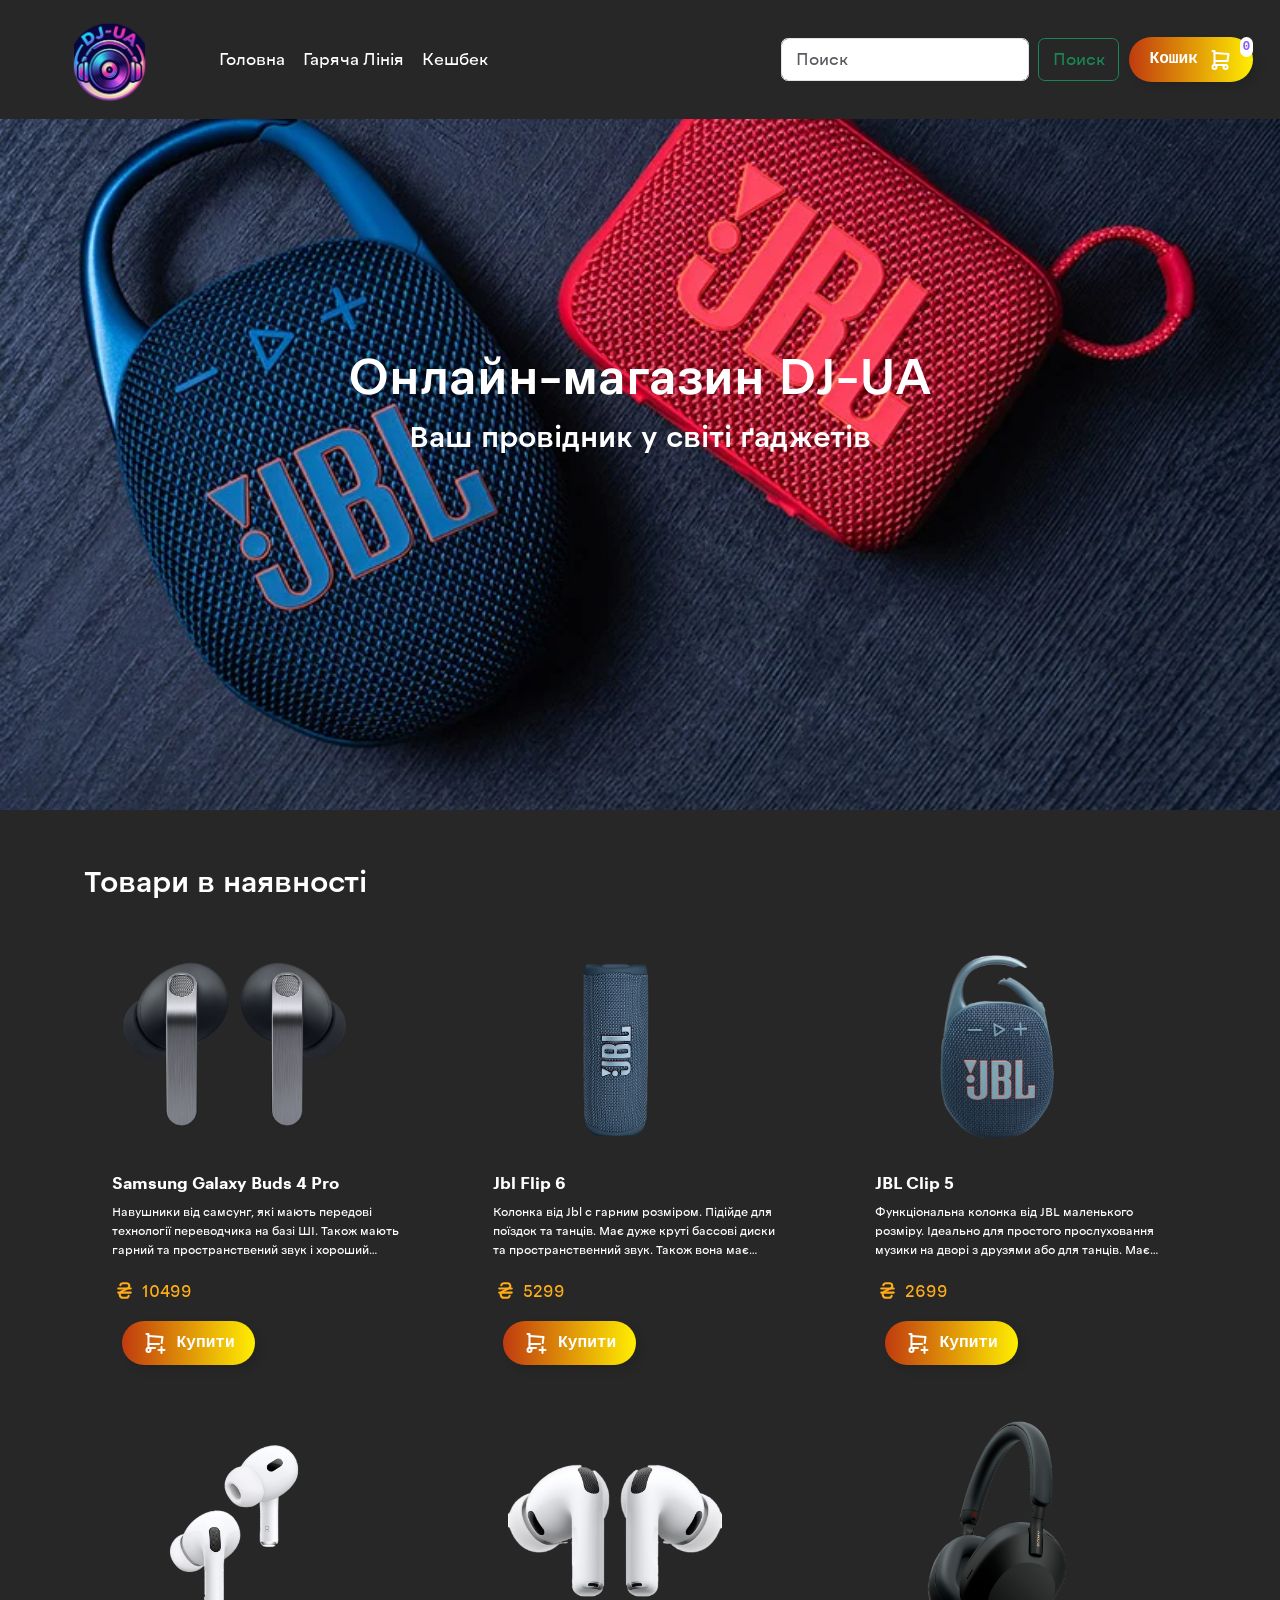
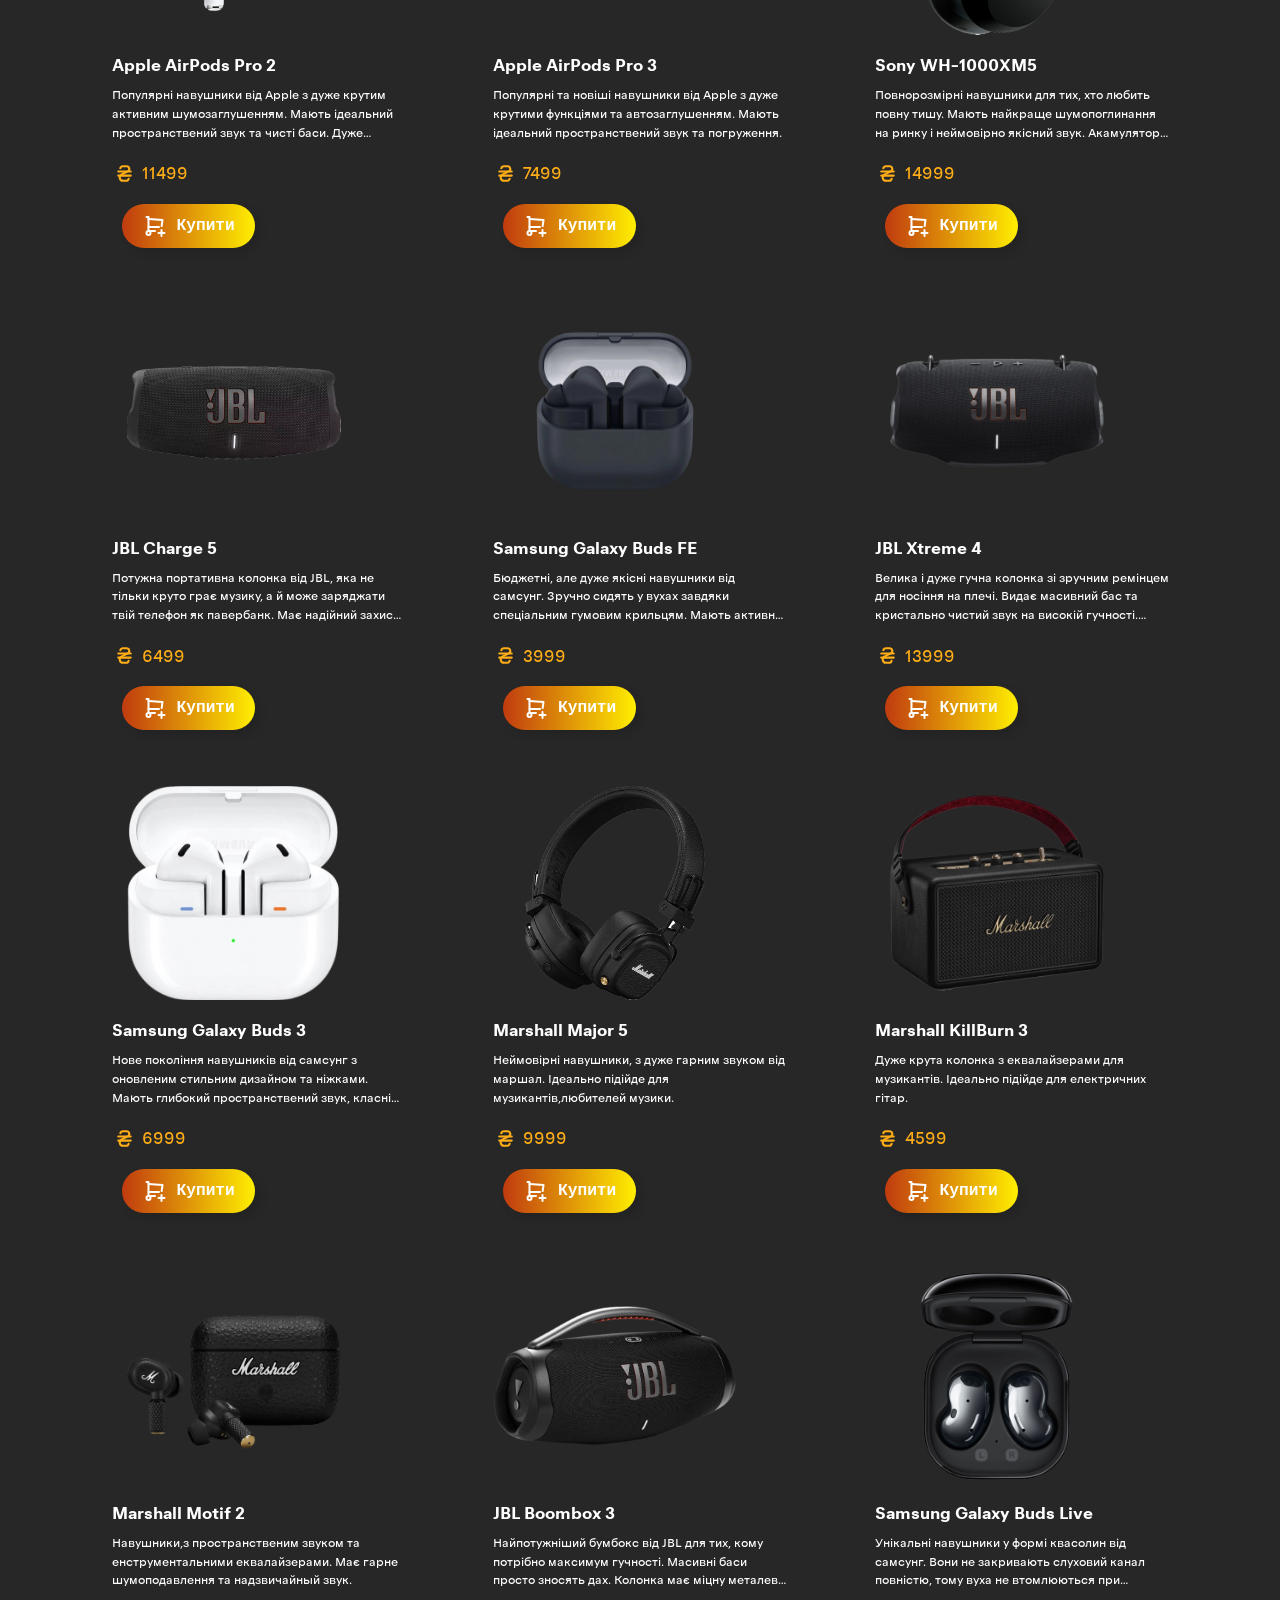
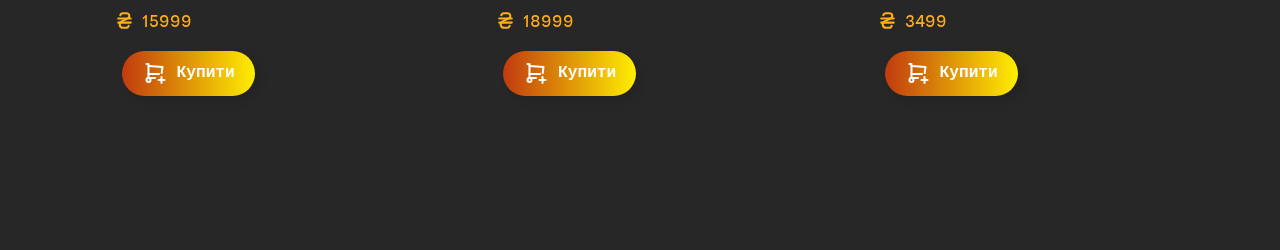
<file: index.html>
<!DOCTYPE html>
<html lang="en">

<head>
    <meta charset="UTF-8">
    <meta name="viewport" content="width=device-width, initial-scale=1.0">
    <title>Document</title>
    <!-- Google tag (gtag.js) -->
    <script async src="https://www.googletagmanager.com/gtag/js?id=G-JE11LYHZSJ"></script>
    <script>
        window.dataLayer = window.dataLayer || [];
        function gtag() { dataLayer.push(arguments); }
        gtag('js', new Date());

        gtag('config', 'G-JE11LYHZSJ');
    </script>
    <meta name="description" content="Інтернет-магазин електроніки">
    <meta name="keywords" content="Вчасності є все,але основна купа товарів - музикальні">
    <meta name="author" content="Dikobraz">
    <link href="https://cdn.jsdelivr.net/npm/bootstrap@5.3.8/dist/css/bootstrap.min.css" rel="stylesheet"
        integrity="sha384-sRIl4kxILFvY47J16cr9ZwB07vP4J8+LH7qKQnuqkuIAvNWLzeN8tE5YBujZqJLB" crossorigin="anonymous">
    <link rel="stylesheet" href="css/style.css">
</head>

<body>
    <header class="container fixed">
        <nav class="navbar navbar-expand-lg">
            <div class="container-fluid">
                <a class="navbar-brand" href="index.html"> <img height="90" src="img/logonav.png"> </a>
                <button class="navbar-toggler" type="button" data-bs-toggle="collapse"
                    data-bs-target="#navbarSupportedContent" aria-controls="navbarSupportedContent"
                    aria-expanded="false" aria-label="Toggle navigation">
                    <span class="navbar-toggler-icon"></span>
                </button>
                <div class="collapse navbar-collapse" id="navbarSupportedContent">
                    <ul class="navbar-nav me-auto mb-2 mb-lg-0">
                        <li class="nav-item">
                            <a class="nav-link" aria-current="page" href="index.html">Головна</a>
                        </li>
                      <li class="nav-item">
                          <a class="nav-link" href="#" data-bs-toggle="modal" data-bs-target="#hotlineModal">Гаряча Лінія</a>
                      </li>
                      <li class="nav-item">
                          <a class="nav-link" href="#" data-bs-toggle="modal" data-bs-target="#cashbackModal">Кешбек</a>
                      </li> 
                

                    </ul>
                    <form id="searchForm" class="d-flex" role="search">
                        <input class="form-control me-2" type="search" placeholder="Поиск" aria-label="Search" />
                        <button class="btn btn-outline-success" type="submit">Поиск</button>
                    </form> <button class="cart-btn" id="cartBtn">
                        Кошик
                        <svg xmlns="http://www.w3.org/2000/svg" class="bell" width="24" height="24" viewBox="0 0 24 24"
                            fill="none" stroke="currentColor" stroke-width="2" stroke-linecap="round"
                            stroke-linejoin="round"
                            class="icon icon-tabler icons-tabler-outline icon-tabler-shopping-cart">
                            <path stroke="none" d="M0 0h24v24H0z" fill="none" />
                            <path d="M6 19m-2 0a2 2 0 1 0 4 0a2 2 0 1 0 -4 0" />
                            <path d="M17 19m-2 0a2 2 0 1 0 4 0a2 2 0 1 0 -4 0" />
                            <path d="M17 17h-11v-14h-2" />
                            <path d="M6 5l14 1l-1 7h-13" />
                        </svg>
                        <span class="cart-counter">0</span>
                        </li>
                    </button>
                </div>
            </div>
        </nav>
    </header>

    <main>
        <section class="banner">
            <h1 class="fade-in-text ">Онлайн-магазин DJ-UA</h1>
            <h3 class="fade-in-text ">Ваш провідник у світі ґаджетів</h3>

        </section>
        <section class="container products py-5" id="products">
            <h3 class="">Товари в наявності</h3>
            <div class="container-cards products-list">

            </div>
        </section>
    </main>
    <div class="modal fade" id="hotlineModal" tabindex="-1" aria-labelledby="hotlineModalLabel" aria-hidden="true">
      <div class="modal-dialog modal-dialog-centered">
        <div class="modal-content">
          <div class="modal-header">
            <h5 class="modal-title" id="hotlineModalLabel">Гаряча лінія DJ-UA</h5>
            <button type="button" class="btn-close" data-bs-dismiss="modal" aria-label="Close"></button>
          </div>
          <div class="modal-body">
            <p>Наші оператори готові допомогти вам 24/7:</p>
            <ul>
                <li><strong>0-800-123-456</strong> (Безкоштовно)</li>
                <li><strong>+38 (044) 123-45-67</strong></li>
            </ul>
            <p>Email: support@dj-ua.com</p>
          </div>
        </div>
      </div>
    </div>

    <div class="modal fade" id="cashbackModal" tabindex="-1" aria-labelledby="cashbackModalLabel" aria-hidden="true">
      <div class="modal-dialog modal-dialog-centered">
        <div class="modal-content">
          <div class="modal-header">
            <h5 class="modal-title" id="cashbackModalLabel">Програма Кешбеку</h5>
            <button type="button" class="btn-close" data-bs-dismiss="modal" aria-label="Close"></button>
          </div>
          <div class="modal-body">
            <p>Купуйте товари та отримуйте <strong>5%</strong> від суми замовлення на свій бонусний рахунок!</p>
            <p>Бонусами можна оплатити до 50% вартості наступних покупок музичного обладнання.</p>
          </div>
          <div class="modal-footer">
            <button type="button" class="btn btn-primary" data-bs-dismiss="modal">Зрозуміло!</button>
          </div>
        </div>
      </div>
    </div>
    <script src="https://cdn.jsdelivr.net/npm/bootstrap@5.3.8/dist/js/bootstrap.bundle.min.js"
        integrity="sha384-FKyoEForCGlyvwx9Hj09JcYn3nv7wiPVlz7YYwJrWVcXK/BmnVDxM+D2scQbITxI"
        crossorigin="anonymous"></script>
    <script src="JavaScript/main.js"></script>
</body>

</html>
</file>
<file: css/style.css>
@font-face {
    font-family: 'Digi';
    src: url('../fonts/F37BlankaCyrillic-VF.ttf') format('opentype');
}

.nav-link {
    transition: 0.3s;
 color:white;

}
.fade-in-text {
opacity:0;
transform:translateY(40px);
animation: fadeup 1s ease-out forwards;

}
@keyframes fadeup {
 0% {
     opacity:0;
     transform:translateY(55px);
 }
 100% {
    opacity:1;
    transform:translateY(0px);
 }
}
.nav-link:hover {
    color: rgb(255, 170, 0);
    box-shadow: 0px 10px 10px rgb(0, 0, 0);
    border-radius: 10px;
}

.banner {
    width: 100%;
    height: 90vh;
    background: url('../img/DSC08728.png');
    background-size: cover;
    background-position: center center;
    display: flex;
    align-items: center;
    justify-content: center;
    color: white;
    flex-direction: column;
}

html {
    font-size: 18px;
}

body {
    background-color: #272727;
    color: white;
    font-family: "Digi" ;
    margin: 0px;
    /* забираємо стандартні відступи в тега body */
}

.banner h1 {
    font-size: 3rem;
    text-align: center;
}

/* Стилі карточок взято з 4 уроку 2 модуля (сайт за макетом)  */

.my-card {
    padding: 28px;
    background: transparent;
    transition: background .2s linear;
    border-radius: 10px;
    max-width: 350px;
}

.my-card:hover {
    background: #a3a2a2;
    cursor: pointer;
    transition: background .2s linear;
    color: #272727;
}

.text-my-card {
    font-size: 1rem;
    font-weight: 600;
    margin-top: 20px;
}

.description-card {
    overflow: hidden;
    display: -webkit-box;
    -webkit-line-clamp: 3;
    /* number of lines to show */
    -webkit-box-orient: vertical;
    font-size: 0.7rem;

}

.price-card {
    font-size: 1rem;
    line-height: 1rem;
    /* 120% */
    color: rgb(255, 174, 23);
    display: flex;
    gap: 5px;
    align-items: center;
}

.my-card img {
    width: 244px;
    height: 214px;
    object-fit: contain;
    
}

.container-cards {
    display: flex;
    width: 100%;
    justify-content: space-between;
    flex-grow: 1;
    align-items: flex-start;
    align-content: space-between;
    flex-wrap: wrap;
    margin-bottom: 72px;
}

footer {
    margin-top: 50px;
    background: rgb(73, 73, 73);
    padding: 50px 100px;
}

footer {
    color: #c8c8c8;
}

header.fixed {
    position: fixed;
    /* Фіксоване позиціонування */
    top: 0;
    /* Закріплено зверху */
    width: 100%;
    /* Ширина за всю ширину вікна */
    background: #272727;
    max-width: 100%;
    z-index: 100;
}

.cart-btn {
    padding: 10px 20px;
    display: flex;
    align-items: center;
    justify-content: center;
    gap: 10px;
    background: linear-gradient(to left, rgb(255, 238, 1), rgb(192, 59, 15));
    border-radius: 30px;
    color: rgb(255, 255, 255);
    font-weight: 600;
    font-size: 0.9em;
    font-family: "Martian Mono", monospace;
    border: none;
    position: relative;
    cursor: pointer;
    transition-duration: .2s;
    box-shadow: 5px 5px 10px rgba(0, 0, 0, 0.116);
    margin-left: 10px;
    transition:0.3s;
}
@media (max-width: 768px) {
    .cart-btn{
        margin-right: 0;
        margin-top: 10px;
    }
}
.bell {
    width: 25px;
}


.cart-btn:hover {
    background: linear-gradient(to left, rgb(204, 190, 1), rgb(159, 49, 13));
    transition:0.3s; 
}

.cart-btn:active {
    transform: scale(0.97);
    transition-duration: .2s;
}

.cart-counter {
    background: #fff;
    font-size: small;
    color: rgb(135, 91, 255);
    border-radius: 100px;
    padding: 0 .2em;
    position: absolute;
    /* Змініть позицію на абсолютну */
    top: 0;
    /* Відступ зверху */
    right: 0;
    /* Відступ справа */
}
.modal-content {
    background-color: #1a1a1a;
    color: #fff;
}

.btn-close {
    filter: invert(1); 
}

.navbar-nav .nav-link:focus, 
.navbar-nav .nav-link:active {
    color: rgba(255, 255, 255, 0.55);
    outline: none !important;
    box-shadow: none !important;
}

.navbar-nav .nav-link:hover {
    color: rgba(255, 255, 255, 0.75);
}
</file>
